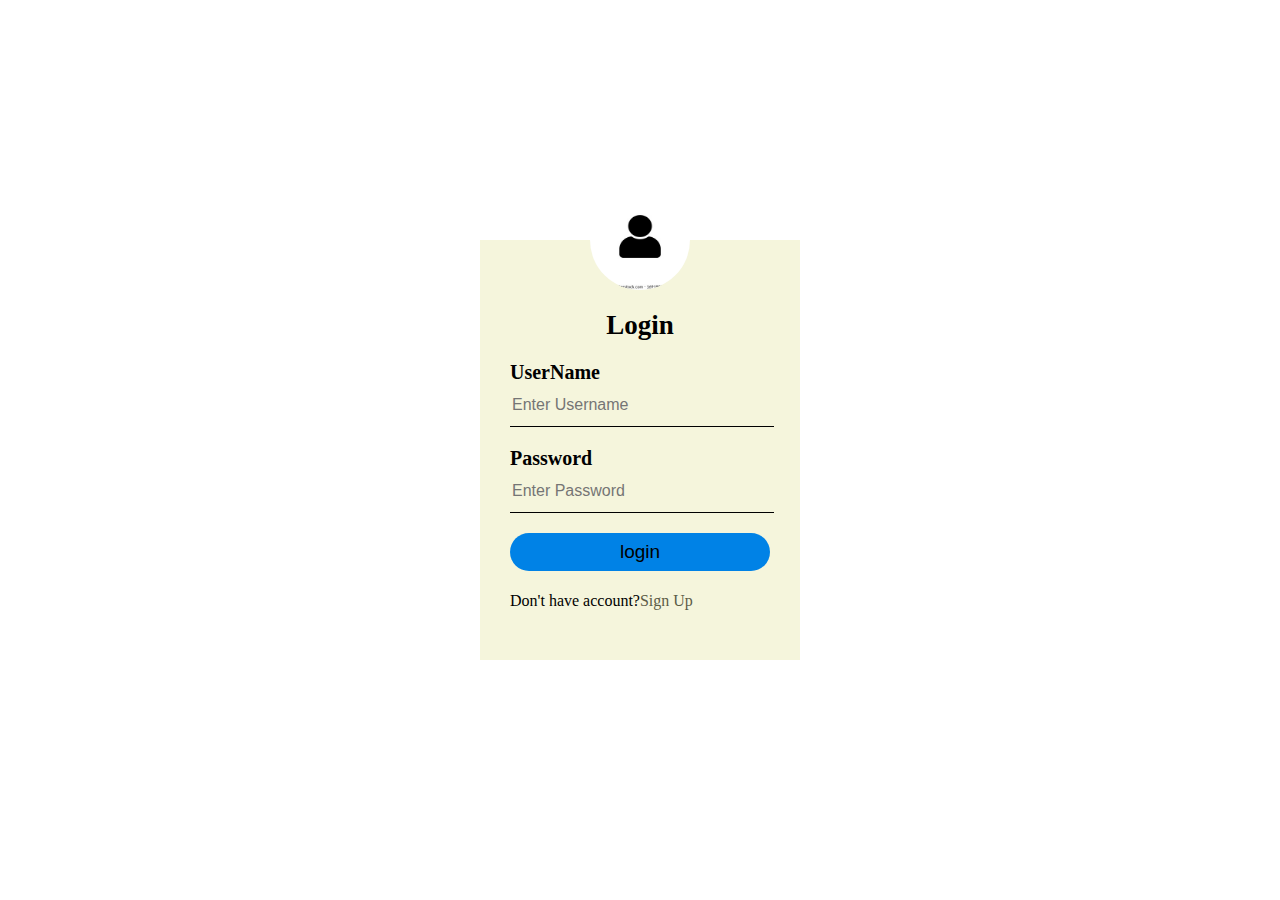
<file: log in.html>
<!DOCTYPE html>
<html lang="en">
<head>
<meta charset="UTF-8">
<meta name="viewport" content="width=device-width, initial-scale=1.0">    
<title>login</title>
<style>
body {
background-color: white;
}
.logInbox {
width: 320px;
height: 420px;
background-color:beige;
top: 50%;
left: 50%;
position: absolute;
transform: translate(-50%,-50%);
box-sizing: border-box;
padding: 70px 30px;

}

.avater {
width: 100px;
height: 100px;
border-radius: 50%;
position: absolute;
top: -50px;
left: calc(50% - 50px);
}
h1 {
margin: 0;
padding: 0 0 20px;
text-align: center;
font-size: 27px;
}
.logInbox p {
margin: 0;
padding: 0;
font-weight: bold;
font-size: 20px;
}
.logInbox input {
width: 100%;
margin-bottom: 20px;
}
.logInbox input[type="text"], input[type="password"] {
border: none;
border-bottom: 1px solid black;
outline: none;
height: 40px;
background: transparent;
font-size: 16px;
}
.logInbox .button input[type="button"] {
border: none;
outline: none;
height: 38px;
font-size: 19px;
border-radius: 40px;
cursor: pointer;
background-color: #0082e6;
}
.logInbox a {
text-decoration: none;
font-size: 16px;
line-height: 20px;
color: rgb(92, 92, 71);
}
</style>
</head>
<body>
<div class="logInbox">
<img src="./image/people-person-icon.jpg" class="avater">
<h1>Login </h1>
<form action="login.php" method="post">
<p>UserName</p>
<input type="text" name="userName" placeholder="Enter Username" required>
<p>Password</p>
<input type="password" name="Password" placeholder="Enter Password" required>            
<div class="button">
<a href="#"><input type="button" value="login"></a>
</div>
</a>
Don't have account?<a href="sign up.html">Sign Up</a>
</form>
</div>    
</body>
</html>
</file>
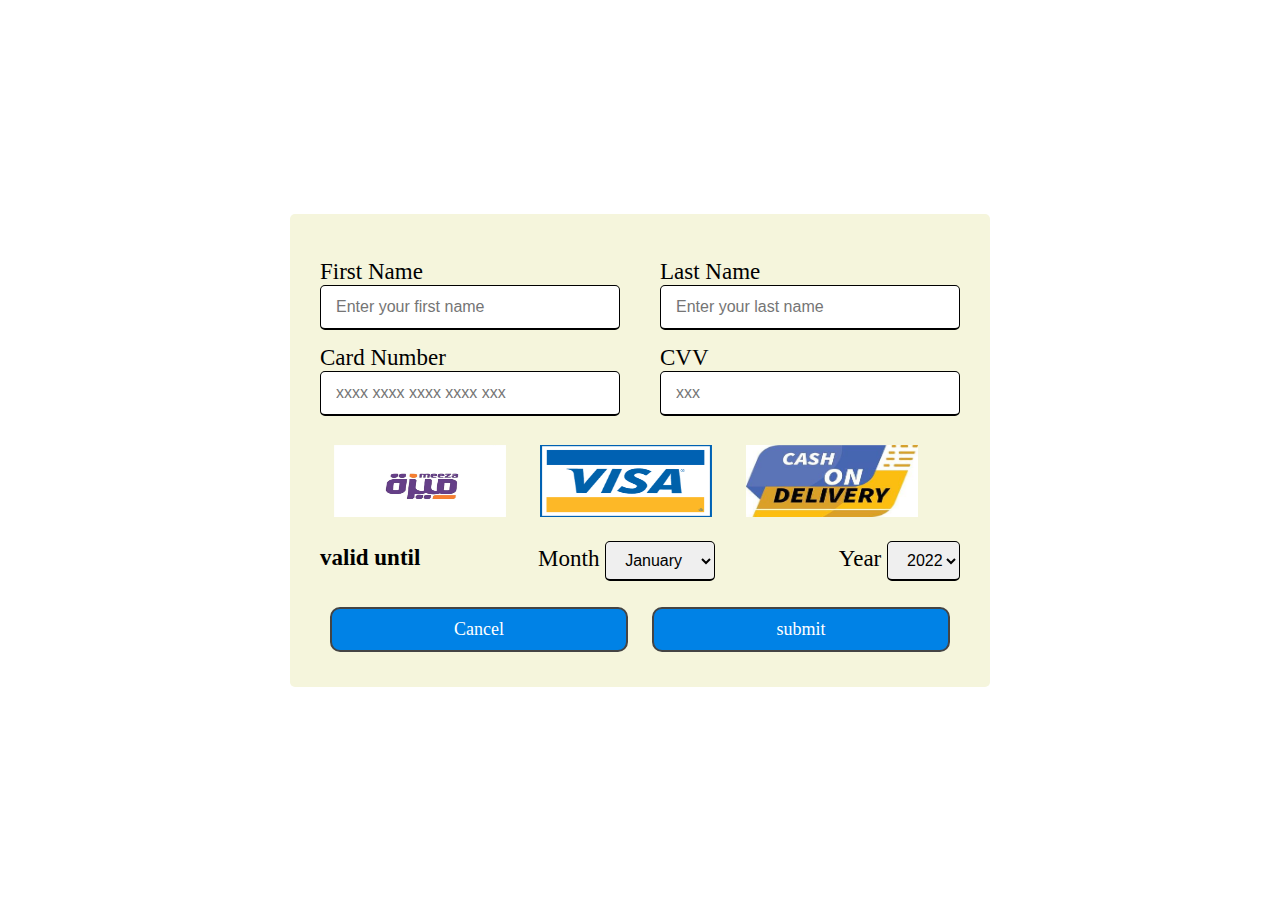
<file: payment information.html>
<!DOCTYPE html>
<html lang="en">
<head>
<meta charset="UTF-8">
<meta name="viewport" content="width=device-width, initial-scale=1.0">
<title>Payment Information</title>
<link rel="stylesheet" href="#">
<style>
    * {
margin: 0;
padding: 0;
box-sizing: border-box;
}
body {
display: flex;
height: 100vh;
justify-content: center;
align-items: center;
padding: 10px;
background:white;
}
.container {
max-width: 700px;
width: 100%;
background: beige;
padding: 25px 30px;
border-radius: 5px;
}
.container .title::before {
position: absolute;
left: 0;
height: 3px;
width: 30px;
}
.container form .user-details {
display: flex;
flex-wrap: wrap;
justify-content: space-between;
margin: 20px 0 12px 0;
font-size: 23px;
}
form .user-details .input-box {
margin-bottom: 15px;
width: calc(100% /2 - 20px);
}
.user-details .input-box .detaials {
display: block;
font-weight: 500;
margin-bottom: 5px;
}
.user-details .input-box input , .date{
height: 45px;
width: 100%;
outline: none;
border-radius: 5px;
padding-left: 15px;
font-size: 16px;
border: 1px solid;
border-bottom-width: 2px;
}
.image img{
    height: 100px;
    width: 200px;
    padding: 14px;
    margin-bottom: 4px;
}
.date {
   height: 40px;
   width: 60%;
   border-radius: 5px;
   font-size: 16px;
   border: 1px solid;
   border-bottom-width: 2px; 
}
h4{
    padding-top: 4px;
}
.button {
    padding: 10px;
    display: flex;
    flex-wrap: wrap;
    gap: 1.5rem;
    margin-top: 1rem;
    align-items: center;
    }
    
     .button a{
    flex: 1 1 16rem;    
    padding: 10px;
    font-size: 18px;
    color: white;
    border: 2px solid #444;
    background: #0082e6;
    border-radius: 10px;
    transition: 0.5s;
    text-align: center;
    text-decoration: none;
    }
 .button a:hover{
background: #444;
}
</style>
</head>
<body>
    <div class="container">
        <form action="#" method="post">
        <div class="user-details">
        <div class="input-box">
        <span class="details">First Name</span>
        <input type="text" placeholder="Enter your first name" required name="firstName" />
        </div>       
        <div class="input-box">
        <span class="details">Last Name</span>
        <input type="text"placeholder="Enter your last name" required name="LastName"/>
        </div>        
        <div class="input-box">
            <span class="details">Card Number</span>
            <input type="password"placeholder="xxxx xxxx xxxx xxxx xxx" required name="Card Number"/>
            <style media="screen">
                input::-webkit-inner-spin-button,
                input::-webkit-outer-spin-button {
                -webkit-appearance: none;
                }
                </style>    
        </div>    
            
            <div class="input-box">
                <span class="details">CVV</span>
                <input type="password"placeholder="xxx" required name="CVV"/>
                <style media="screen">
                    input::-webkit-inner-spin-button,
                    input::-webkit-outer-spin-button {
                    -webkit-appearance: none;
                    }
                    </style>  
                </div>  
<div class="image">
<img src="image/R3.jpeg">
<img src="image/R.png">
<img src="image/R2.jpg">
</div>

<h4>valid until</h4>
<div class="date2">
    <span class="details">Month</span>
    <select class="date" id="date" >
        <option>January</option>
        <option>February</option>
        <option>March</option>
        <option>April</option>
        <option>May</option>
        <option>June</option>
        <option>July</option>
        <option>August</option>
        <option>September</option>
        <option>October</option>
        <option>November</option>
        <option>December</option>
    </select>
    </div>
    <div class="date2">
        <span class="details">Year</span>
        <select class="date" id="date" >
            <option>2022</option>
            <option>2023</option>
            <option>2024</option>
            <option>2025</option>
            <option>2026</option>
            <option>2027</option>
            <option>2028</option>
            <option>2029</option>
            <option>2030</option>
            </select>
        </div>

        </div>

        <div class="button">
            <a href="#" class="Cancel">Cancel</a>
            <a href="#" class="Submit">submit</a>
        </div>
        </form>
    </div>
    
</body>
</html>
</file>
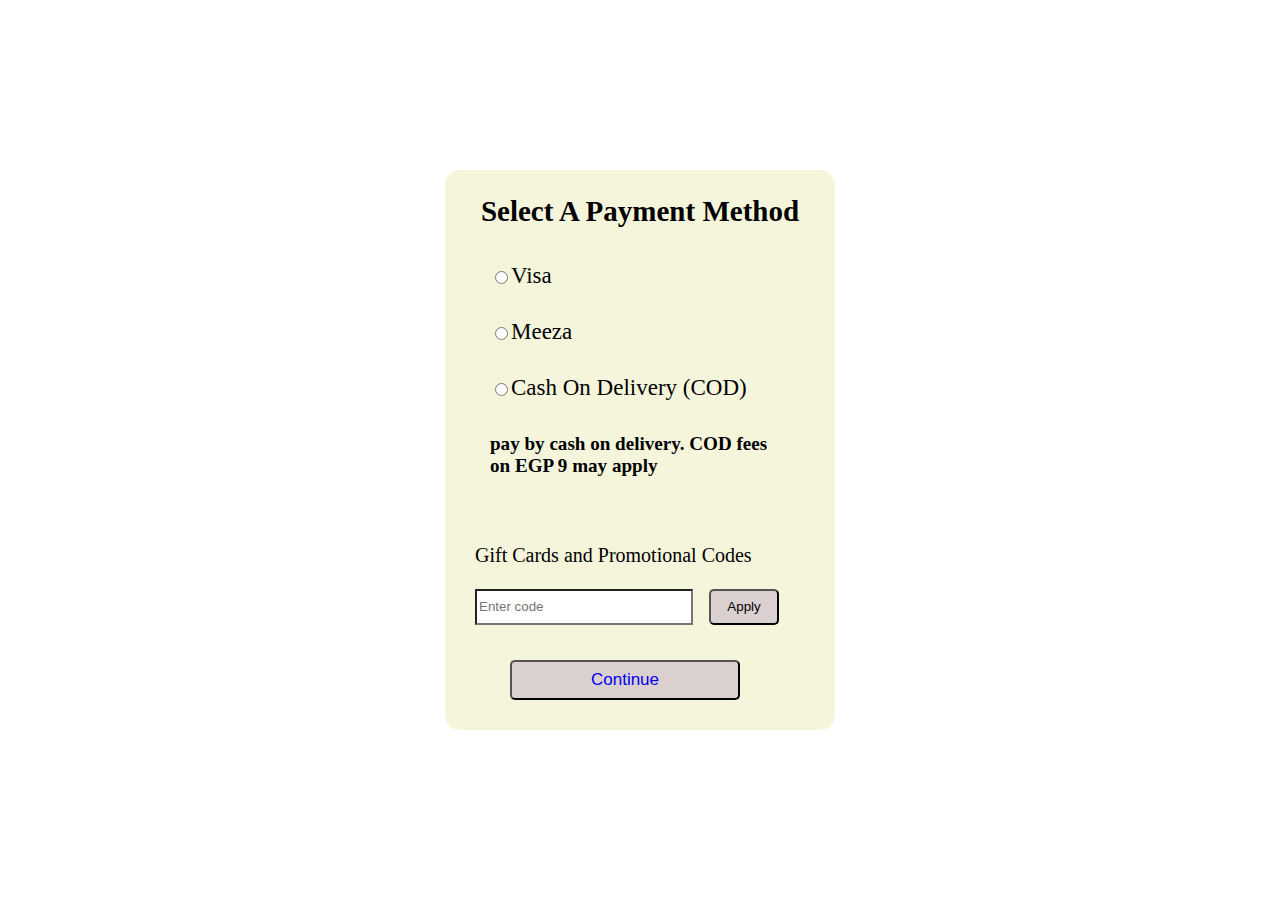
<file: payment method.html>
<!DOCTYPE html>
<html lang="en">
<head>
<meta charset="UTF-8">
<meta name="viewport" content="width=device-width, initial-scale=1.0">
<title> Payment Method</title>
<style>
.paymentInbox{
 width: 390px;
height: 560px;
background-color:beige;
top: 50%;
left: 50%;
border-radius: 15px;
position: absolute;
transform: translate(-50%,-50%);
box-sizing: border-box;
padding: 25px 30px;
 }   

 h1{
 margin: 0;
padding: 0 0 20px;
text-align: center;
font-size: 29px;
 }

       .radio-group label{
           display: flex;
           flex-wrap: wrap;
           padding: 15px;
           font-size: 23px;
       }
       h5{
           padding-top: -6px;
       }
       p{
           font-size: 20px;
       }
   
.code{
    padding-top: 2px;
    display: flex;
    flex-wrap: nowrap;
    gap: 1rem;
}
.btn-1{
    height: 36px;
    width: 70px;
    background: rgb(219, 208, 208);
    border-radius: 5px;
}
.btn-2 {
    border-radius: 5px;
    margin: 35px;
    height: 40px;
    width: 230px;
    font-size: 17px;
    cursor: pointer;
    background: rgb(219, 208, 208);
  }
  .btn-2 a{
    text-decoration: none;
  }
.btn-2:hover , .btn-1:hover{
    background: #0082e6;
}
</style>
</head>
<body>
    <div class="paymentInbox">
        <h1>Select A Payment Method</h1>
        <form action="payment.php" method="post">
            <div class="radio-group">
                <label class="label" >
                  <input type="radio" value="visa" name="gander">
                  Visa   
                 
                </label>
                 
                <label >
                  <input type="radio" value="visa" name="gander">
                  Meeza
                </label>

                <label >
                  <input type="radio" value="visa" name="gander">
                  Cash On Delivery (COD)<br>
                  <h5>pay by cash on delivery. COD fees on EGP 9 may apply</h5>
                </label>
      </div>
  

  
       <p> Gift Cards and Promotional Codes</p> 
       <div class="code"> 
        <label for="codes">
        <input type="number"placeholder="Enter code"  name="number"
        style ="-webkit-appearance: none; height: 30px; width: 210px;" />
        <style media="screen">
            input::-webkit-inner-spin-button,
            input::-webkit-outer-spin-button {
                -webkit-appearance: none;
            }


</style>        

    </label>
        <button class="btn-1">Apply</button> 
     </div>
     
     <button class="btn-2"><a href="paymend information.html">Continue </a></button>
    </form>
</div>      
</body>
</html>
</file>
